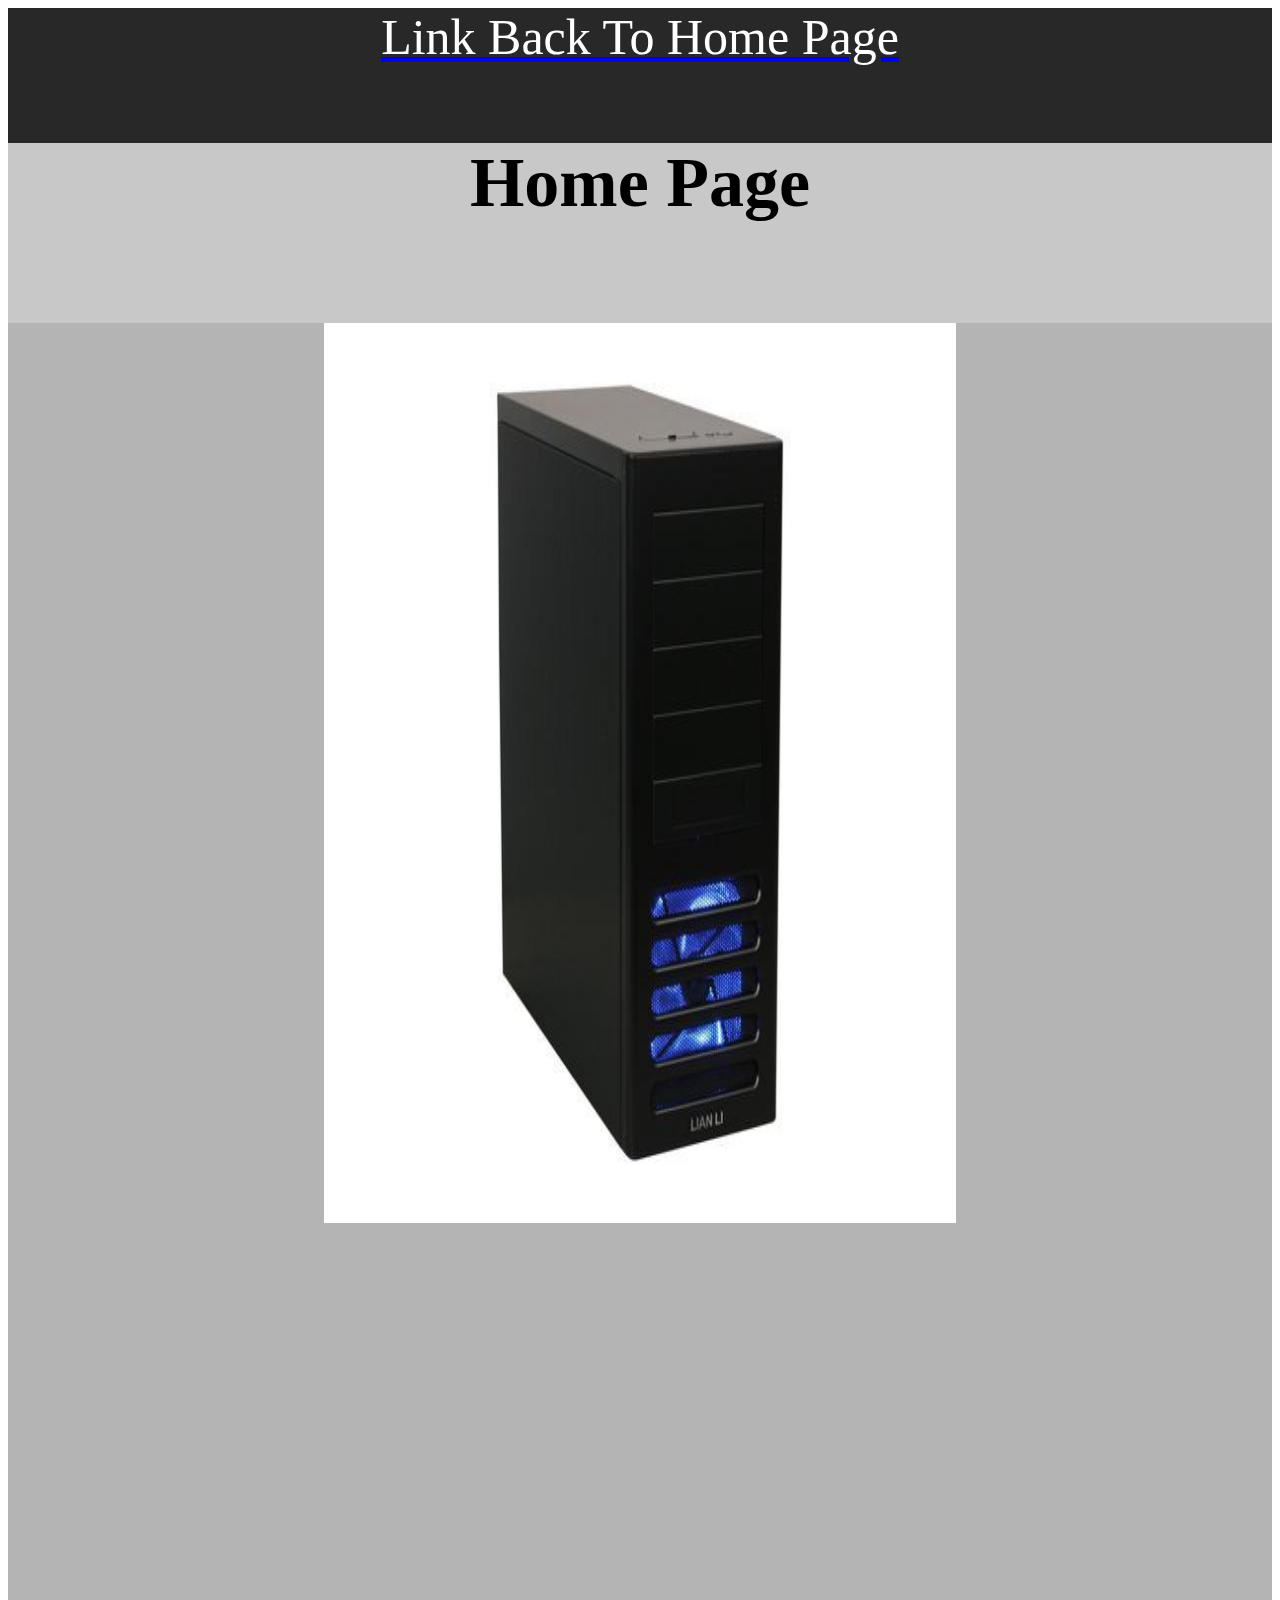
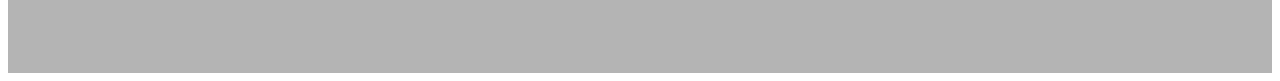
<file: index.html>
<!DOCTYPE html>
	<html>
		<head>
			<meta charset="utf-8">
			<meta name="viewport" content="width=device-width, initial-scale=1">
			
			<title>
			</title>
			
			<link rel="stylesheet" type="text/css" href="Style.css">
			<script src="https://ajax.googleapis.com/ajax/libs/jquery/3.3.1/jquery.min.js"></script>
			<script src="jquery.js"></script>
			<script src="https://maxcdn.bootstrapcdn.com/bootstrap/3.3.7/js/bootstrap.min.js"></script>
		</head>
		<body>
			
			

			<div class="col-sm-12" id="row1" ><a href="index.html"><p class= "center"> Link Back To Home Page</p></a></div>
			<div class="col-sm-12" id="row2" ><h1>Home Page</h1></div>

			<div class="col-sm-4" id="row3">
			<img id="img1" src="Liancase.jpg" alt="Computer" class="center">
			<img id="img2" src="Lianopen.gif" alt="Computer" class="center" usemap="#planetmap"></div>
			
<map name="planetmap">
  <area shape="rect" coords="300,20,540,135" alt="floppy" href="Floppy.html">
  <area shape="rect" coords="600,20,850,200" alt="floppy" href="Heatsink.html">
  <area shape="rect" coords="720,220,920,420" alt="floppy" href="Harddrive.html">
  <area shape="rect" coords="700,450,920,610" alt="floppy" href="Opticaldrive.html">
  <area shape="rect" coords="675,630,910,810" alt="floppy" href="Ram.html">
  <area shape="rect" coords="362,670,645,830" alt="floppy" href="cpu.html">
  <area shape="rect" coords="20,605,330,870" alt="floppy" href="Motherboard.html">
  <area shape="rect" coords="20,280,245,490" alt="floppy" href="Powersupply.html">
  <area shape="rect" coords="50,10,330,270" alt="floppy" href="Systemfan.html">
</map>
			

		</body>
	</html>
</file>
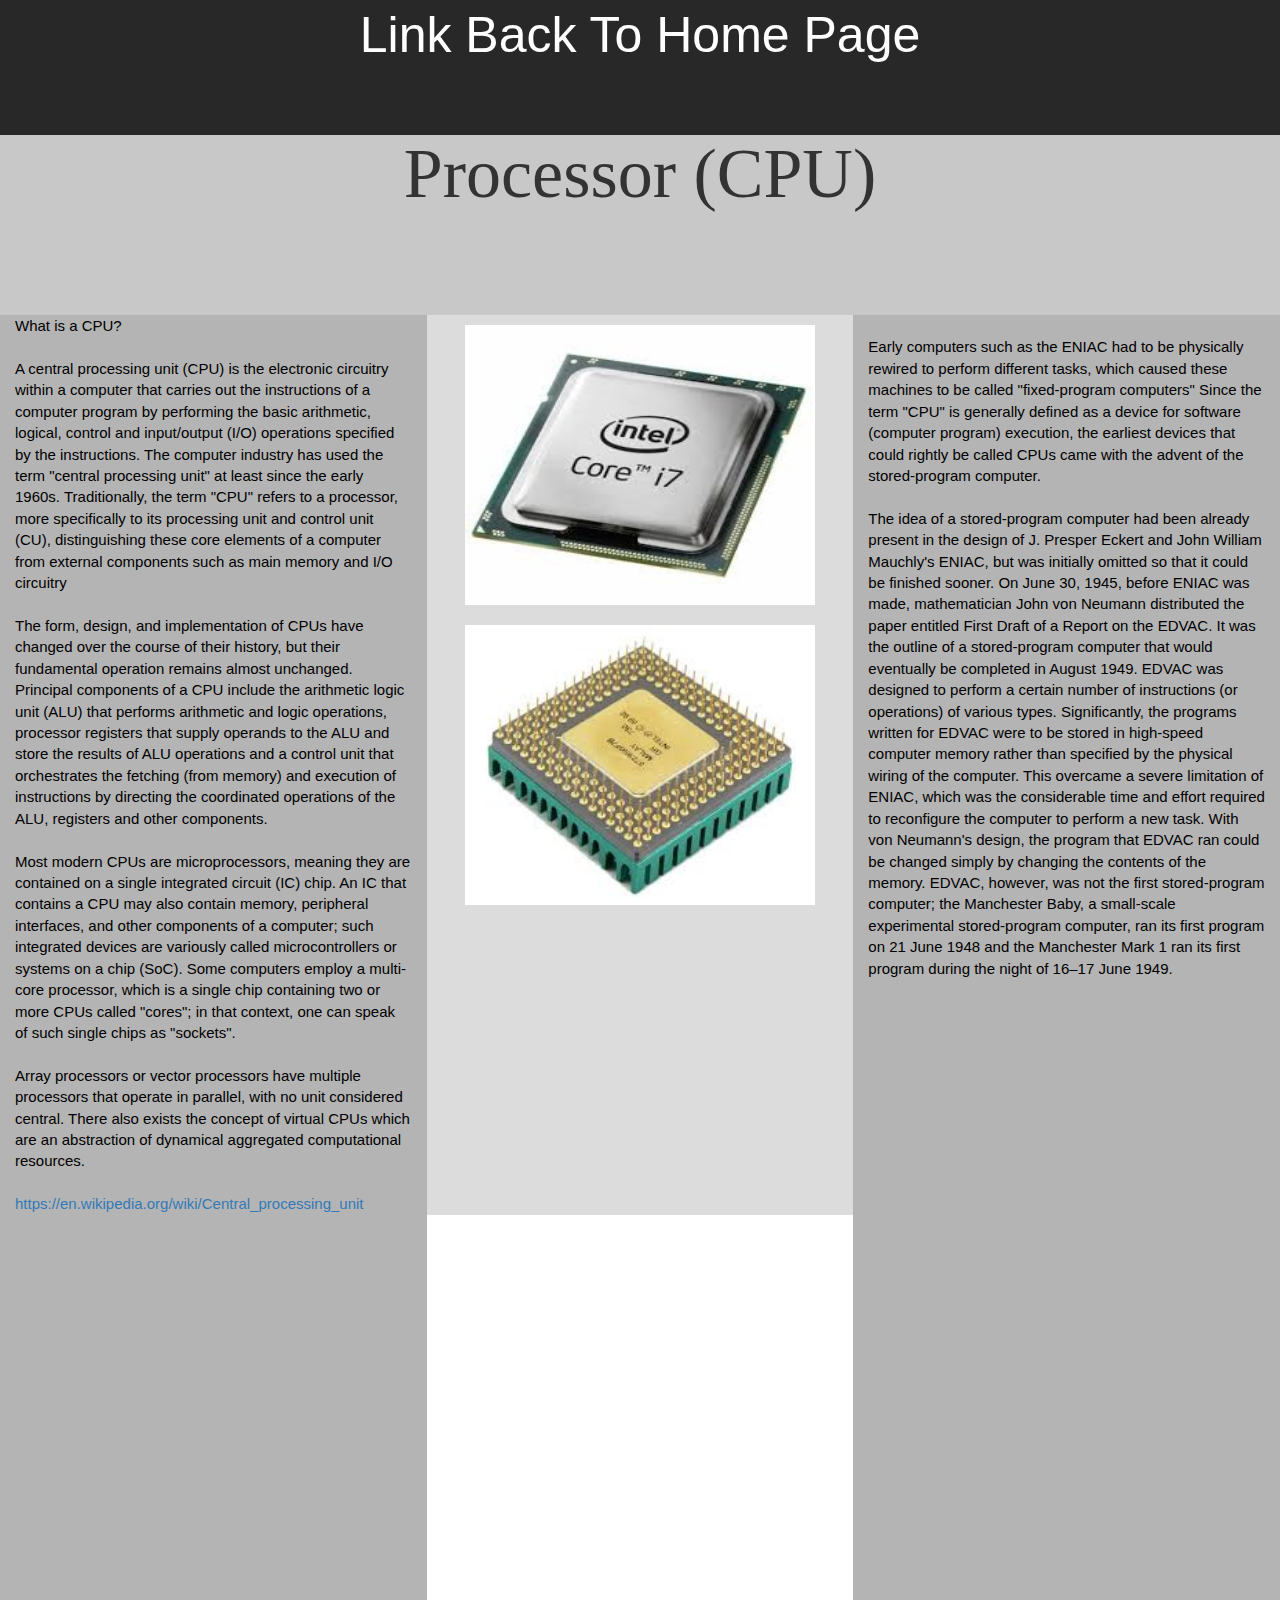
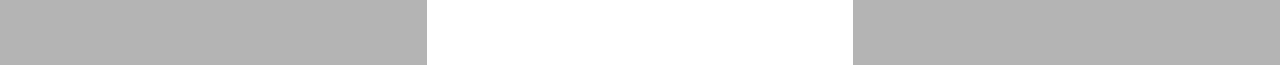
<file: cpu.html>
<!DOCTYPE html>
	<html>
		<head>
			<meta charset="utf-8">
			<meta name="viewport" content="width=device-width, initial-scale=1">
			<title>
				Hardware
			</title>
			</title>
			<script src="https://ajax.googleapis.com/ajax/libs/jquery/3.3.1/jquery.min.js"></script>
			<script src="jquery.js"></script>
			<script src="https://maxcdn.bootstrapcdn.com/bootstrap/3.3.7/js/bootstrap.min.js"></script>
			<link rel="stylesheet" href="https://maxcdn.bootstrapcdn.com/bootstrap/3.3.7/css/bootstrap.min.css">
			<link rel="stylesheet" href="Style.css">
		</head>
		<body>
			<div class="col-sm-12" id="row1"><a href="index.html"><p class= "center"> Link Back To Home Page</p></a></div>
			<div class="col-sm-12" id="row2"><h1>Processor (CPU)</h1></div>
			<div class="col-sm-4" id="row3"><p class="text">What is a CPU?<br> <br> A central processing unit (CPU) is the electronic circuitry within a computer that carries out the instructions of a computer program by performing the basic arithmetic, logical, control and input/output (I/O) operations specified by the instructions. The computer industry has used the term "central processing unit" at least since the early 1960s. Traditionally, the term "CPU" refers to a processor, more specifically to its processing unit and control unit (CU), distinguishing these core elements of a computer from external components such as main memory and I/O circuitry <br> <br> The form, design, and implementation of CPUs have changed over the course of their history, but their fundamental operation remains almost unchanged. Principal components of a CPU include the arithmetic logic unit (ALU) that performs arithmetic and logic operations, processor registers that supply operands to the ALU and store the results of ALU operations and a control unit that orchestrates the fetching (from memory) and execution of instructions by directing the coordinated operations of the ALU, registers and other components. <br> <br> Most modern CPUs are microprocessors, meaning they are contained on a single integrated circuit (IC) chip. An IC that contains a CPU may also contain memory, peripheral interfaces, and other components of a computer; such integrated devices are variously called microcontrollers or systems on a chip (SoC). Some computers employ a multi-core processor, which is a single chip containing two or more CPUs called "cores"; in that context, one can speak of such single chips as "sockets". <br> <br> Array processors or vector processors have multiple processors that operate in parallel, with no unit considered central. There also exists the concept of virtual CPUs which are an abstraction of dynamical aggregated computational resources. <br> <br> <a> https://en.wikipedia.org/wiki/Central_processing_unit</a> </p></div>
			<div class="col-sm-4" id="row4"><img class="pics" src="cpupic1.jpg" alt="Computer"> <img class="pics" src="cpupic2.jfif" alt="Computer"></div>
			<div class="col-sm-4" id="row5"><p class="text"History of the Cpu <br> <br> Early computers such as the ENIAC had to be physically rewired to perform different tasks, which caused these machines to be called "fixed-program computers" Since the term "CPU" is generally defined as a device for software (computer program) execution, the earliest devices that could rightly be called CPUs came with the advent of the stored-program computer. <br> <br> The idea of a stored-program computer had been already present in the design of J. Presper Eckert and John William Mauchly's ENIAC, but was initially omitted so that it could be finished sooner. On June 30, 1945, before ENIAC was made, mathematician John von Neumann distributed the paper entitled First Draft of a Report on the EDVAC. It was the outline of a stored-program computer that would eventually be completed in August 1949. EDVAC was designed to perform a certain number of instructions (or operations) of various types. Significantly, the programs written for EDVAC were to be stored in high-speed computer memory rather than specified by the physical wiring of the computer. This overcame a severe limitation of ENIAC, which was the considerable time and effort required to reconfigure the computer to perform a new task. With von Neumann's design, the program that EDVAC ran could be changed simply by changing the contents of the memory. EDVAC, however, was not the first stored-program computer; the Manchester Baby, a small-scale experimental stored-program computer, ran its first program on 21 June 1948 and the Manchester Mark 1 ran its first program during the night of 16–17 June 1949. </p></div>

		</body>
	</html>
</file>
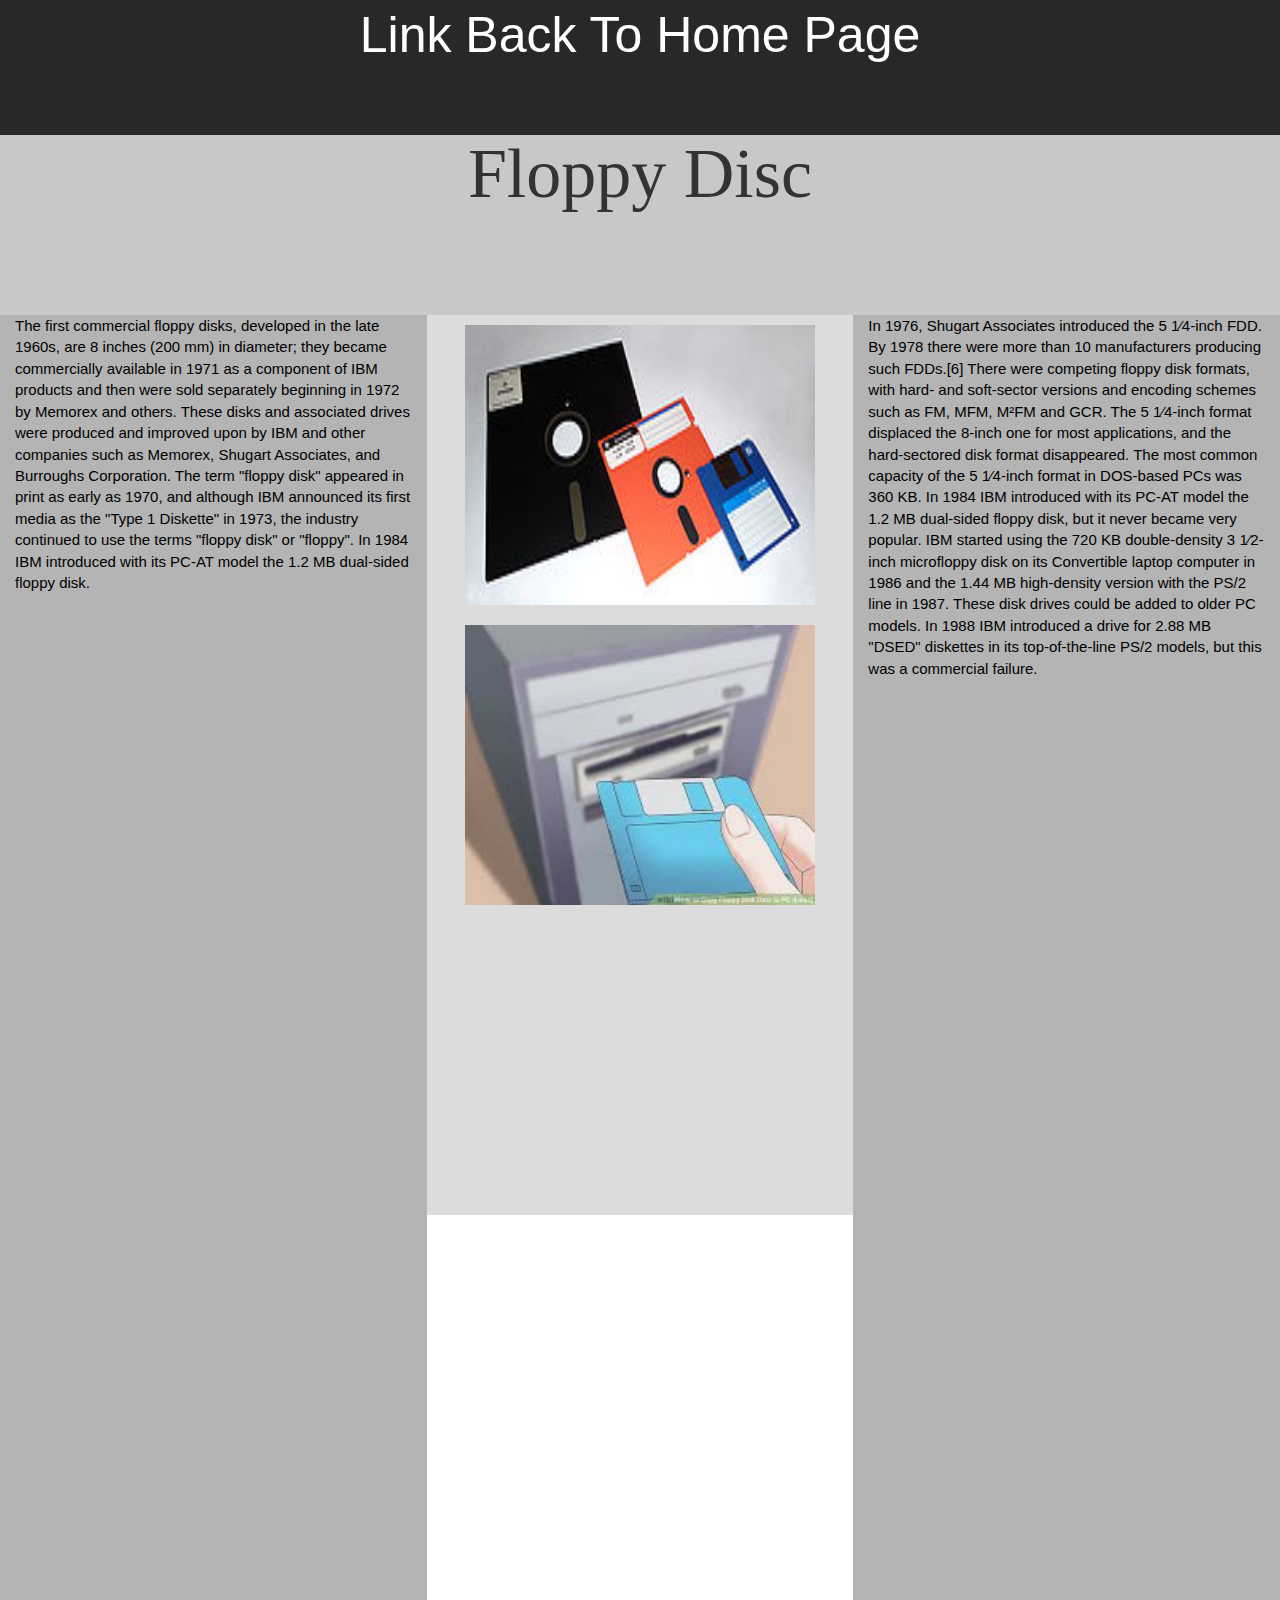
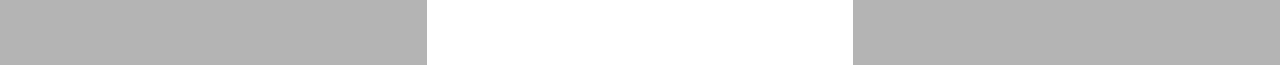
<file: Floppy.html>
<!DOCTYPE html>
	<html>
		<head>
			<meta charset="utf-8">
			<meta name="viewport" content="width=device-width, initial-scale=1">
			<title>
				Hardware
			</title>

			</title>
			<script src="https://ajax.googleapis.com/ajax/libs/jquery/3.3.1/jquery.min.js"></script>
			<script src="jquery.js"></script>
			<script src="https://maxcdn.bootstrapcdn.com/bootstrap/3.3.7/js/bootstrap.min.js"></script>
			<link rel="stylesheet" href="https://maxcdn.bootstrapcdn.com/bootstrap/3.3.7/css/bootstrap.min.css">
			<link rel="stylesheet"  href="Style.css">
		</head>
		<body>
		
			<div class="col-sm-12" id="row1" ><a href="index.html" ><p class= "center"> Link Back To Home Page</p></a></div>

			<div class="col-sm-12" id="row2" ><h1>Floppy Disc</h1></div>
			<div class="col-sm-4" id="row3"><p class="text"> The first commercial floppy disks, developed in the late 1960s, are 8 inches (200 mm) in diameter; they became commercially available in 1971 as a component of IBM products and then were sold separately beginning in 1972 by Memorex and others. These disks and associated drives were produced and improved upon by IBM and other companies such as Memorex, Shugart Associates, and Burroughs Corporation. The term "floppy disk" appeared in print as early as 1970, and although IBM announced its first media as the "Type 1 Diskette" in 1973, the industry continued to use the terms "floppy disk" or "floppy". In 1984 IBM introduced with its PC-AT model the 1.2 MB dual-sided floppy disk.</p></div>
			<div class="col-sm-4" id="row4"><img src="floppydisk.jfif" class="pics"><img src="Floppy.jfif" class="pics"></div>
			<div class="col-sm-4" id="row5"><p class="text"> In 1976, Shugart Associates introduced the ​5 1⁄4-inch FDD. By 1978 there were more than 10 manufacturers producing such FDDs.[6] There were competing floppy disk formats, with hard- and soft-sector versions and encoding schemes such as FM, MFM, M²FM and GCR. The ​5 1⁄4-inch format displaced the 8-inch one for most applications, and the hard-sectored disk format disappeared. The most common capacity of the ​5 1⁄4-inch format in DOS-based PCs was 360 KB. In 1984 IBM introduced with its PC-AT model the 1.2 MB dual-sided floppy disk, but it never became very popular. IBM started using the 720 KB double-density ​3 1⁄2-inch microfloppy disk on its Convertible laptop computer in 1986 and the 1.44 MB high-density version with the PS/2 line in 1987. These disk drives could be added to older PC models. In 1988 IBM introduced a drive for 2.88 MB "DSED" diskettes in its top-of-the-line PS/2 models, but this was a commercial failure.<p></div>

		</body>
	</html>
</file>
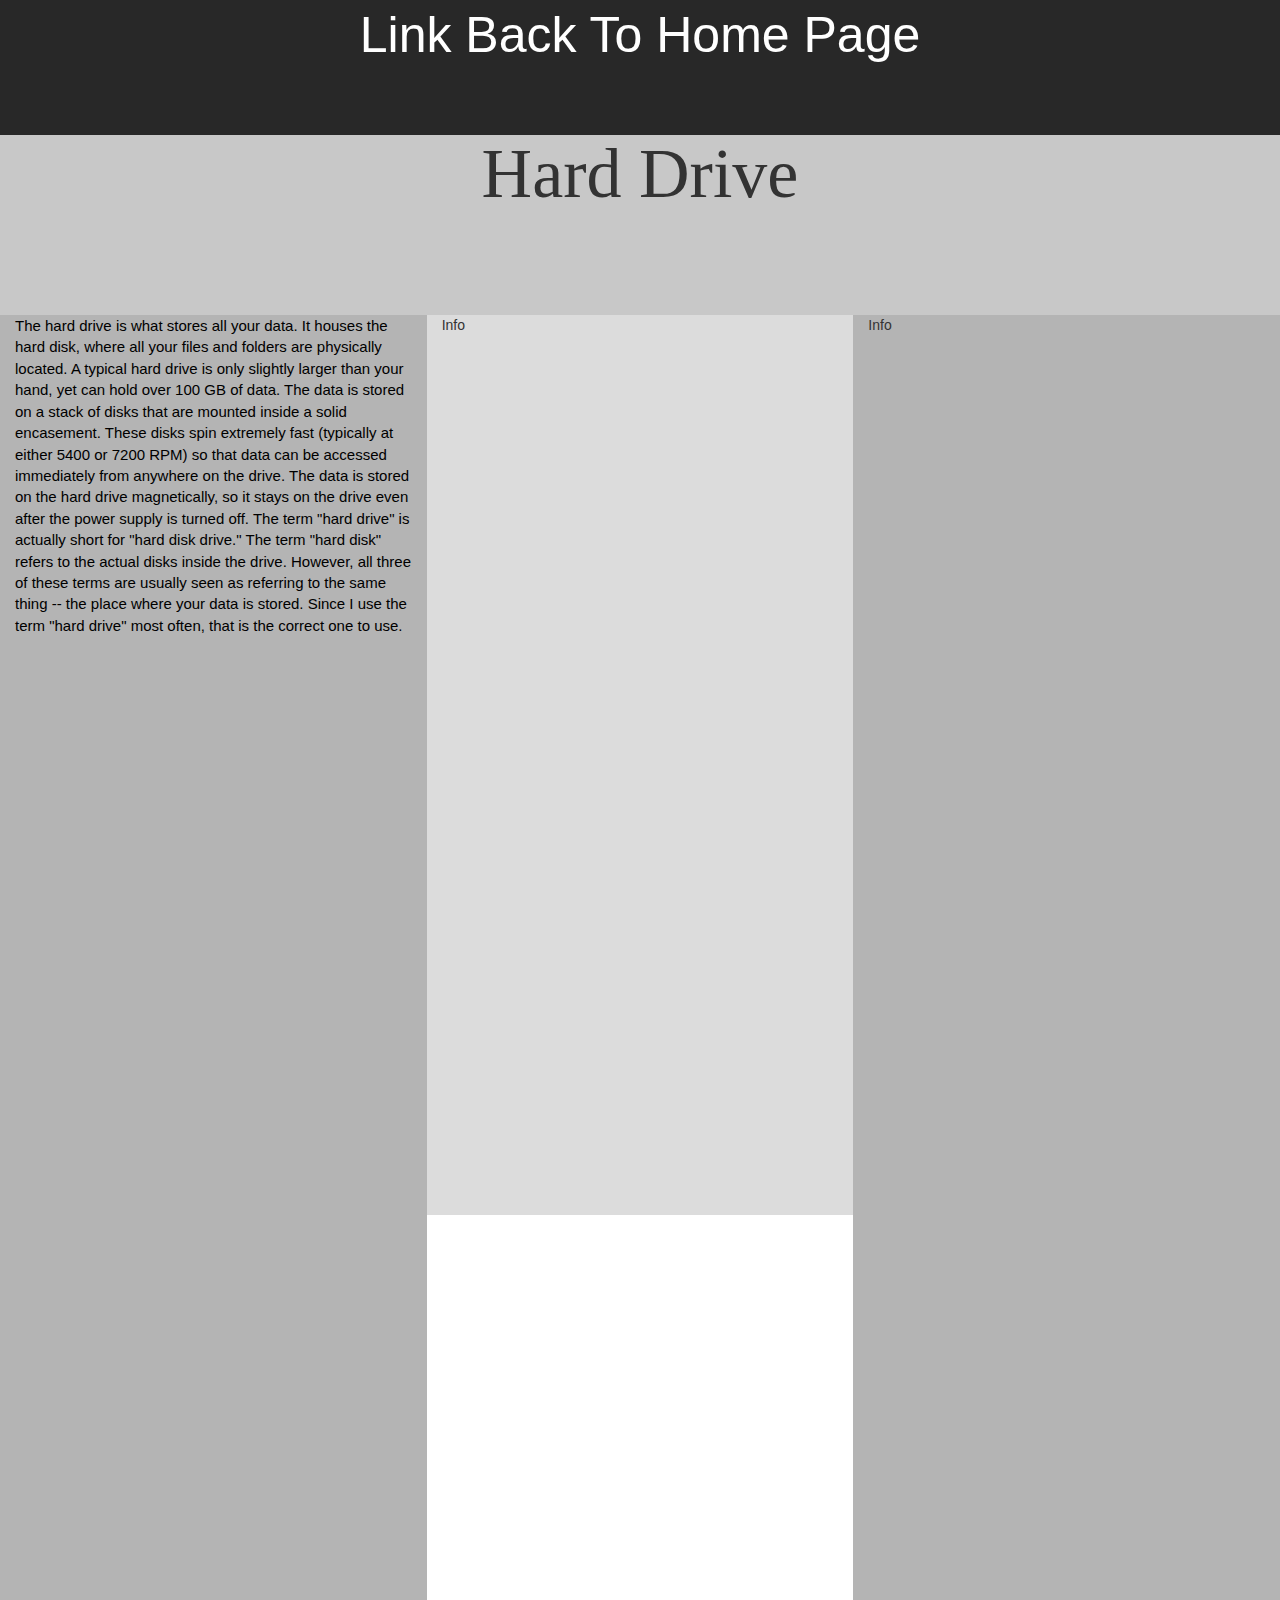
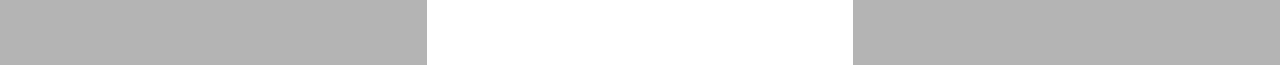
<file: Harddrive.html>
<!DOCTYPE html>
	<html>
		<head>
			<meta charset="utf-8">
			<meta name="viewport" content="width=device-width, initial-scale=1">
			<title>
				Hardware
			</title>

			</title>
			<script src="https://ajax.googleapis.com/ajax/libs/jquery/3.3.1/jquery.min.js"></script>
			<script src="jquery.js"></script>
			<script src="https://maxcdn.bootstrapcdn.com/bootstrap/3.3.7/js/bootstrap.min.js"></script>
			<link rel="stylesheet" href="https://maxcdn.bootstrapcdn.com/bootstrap/3.3.7/css/bootstrap.min.css">
			<link rel="stylesheet" href="Style.css">
		</head>
		<body>
			<div class="col-sm-12" id="row1" ><a href="index.html"><p class= "center"> Link Back To Home Page</p></a></div>
			<div class="col-sm-12" id="row2" ><h1>Hard Drive<h1></div>
			<div class="col-sm-4" id="row3"><p class="text">  
The hard drive is what stores all your data. It houses the hard disk, where all your files and folders are physically located. A typical hard drive is only slightly larger than your hand, yet can hold over 100 GB of data. The data is stored on a stack of disks that are mounted inside a solid encasement. These disks spin extremely fast (typically at either 5400 or 7200 RPM) so that data can be accessed immediately from anywhere on the drive. The data is stored on the hard drive magnetically, so it stays on the drive even after the power supply is turned off.

The term "hard drive" is actually short for "hard disk drive." The term "hard disk" refers to the actual disks inside the drive. However, all three of these terms are usually seen as referring to the same thing -- the place where your data is stored. Since I use the term "hard drive" most often, that is the correct one to use.</p></div>
			<div class="col-sm-4" id="row4">Info</div>
			<div class="col-sm-4" id="row5">Info</div>

		</body>
	</html>
</file>
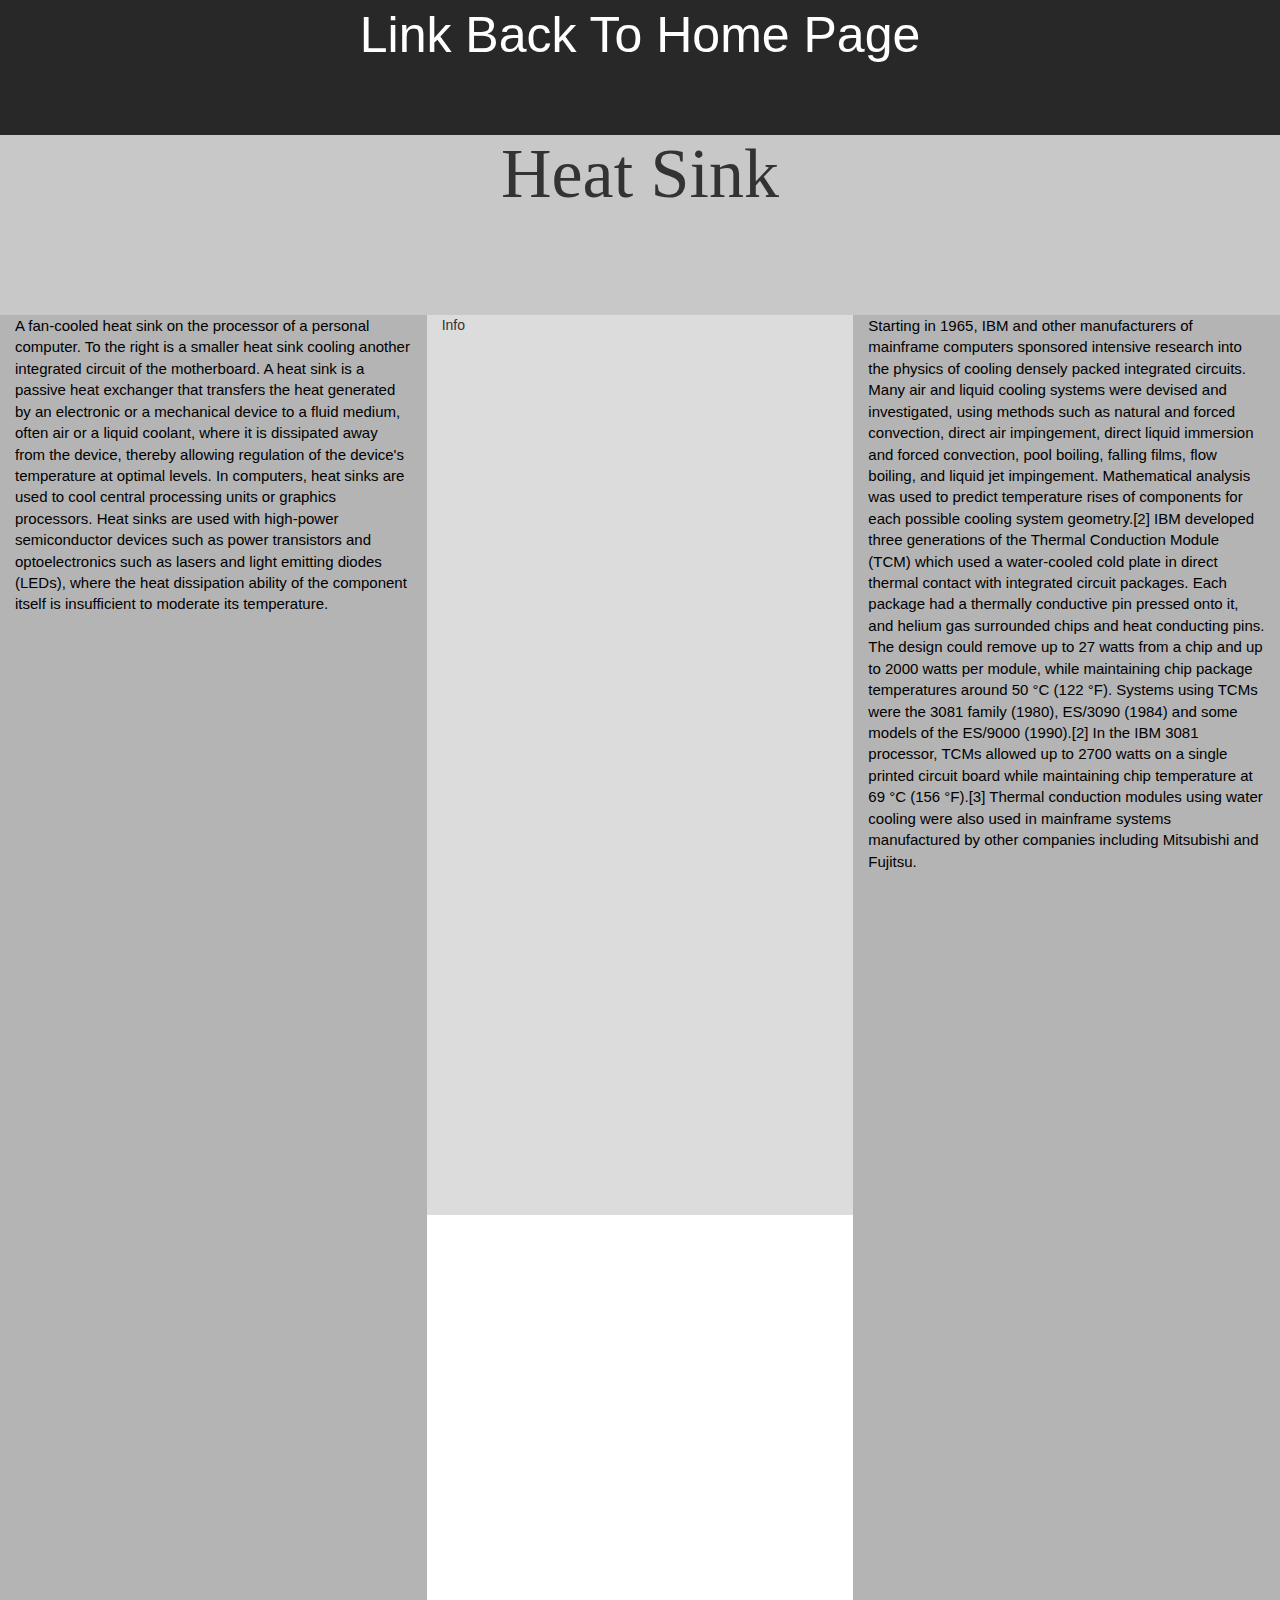
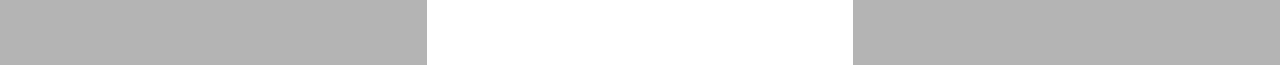
<file: Heatsink.html>
<!DOCTYPE html>
	<html>
		<head>
			<meta charset="utf-8">
			<meta name="viewport" content="width=device-width, initial-scale=1">
			<title>
				Hardware
			</title>

			</title>
			<script src="https://ajax.googleapis.com/ajax/libs/jquery/3.3.1/jquery.min.js"></script>
			<script src="jquery.js"></script>
			<script src="https://maxcdn.bootstrapcdn.com/bootstrap/3.3.7/js/bootstrap.min.js"></script>
			<link rel="stylesheet" href="https://maxcdn.bootstrapcdn.com/bootstrap/3.3.7/css/bootstrap.min.css">
			<link rel="stylesheet" href="Style.css">
		</head>
		<body>
			<div class="col-sm-12" id="row1" ><a href="index.html"><p class= "center"> Link Back To Home Page</p></a></div>
			<div class="col-sm-12" id="row2" ><h1>Heat Sink</h1></div>
			<div class="col-sm-4" id="row3"><p class="text">
A fan-cooled heat sink on the processor of a personal computer. To the right is a smaller heat sink cooling another integrated circuit of the motherboard.
A heat sink  is a passive heat exchanger that transfers the heat generated by an electronic or a mechanical device to a fluid medium, often air or a liquid coolant, where it is dissipated away from the device, thereby allowing regulation of the device's temperature at optimal levels. In computers, heat sinks are used to cool central processing units or graphics processors. Heat sinks are used with high-power semiconductor devices such as power transistors and optoelectronics such as lasers and light emitting diodes (LEDs), where the heat dissipation ability of the component itself is insufficient to moderate its temperature.</p></div>
			<div class="col-sm-4" id="row4">Info</div>
			<div class="col-sm-4" id="row5"><p class="text">Starting in 1965, IBM and other manufacturers of mainframe computers sponsored intensive research into the physics of cooling densely packed integrated circuits. Many air and liquid cooling systems were devised and investigated, using methods such as natural and forced convection, direct air impingement, direct liquid immersion and forced convection, pool boiling, falling films, flow boiling, and liquid jet impingement. Mathematical analysis was used to predict temperature rises of components for each possible cooling system geometry.[2]

IBM developed three generations of the Thermal Conduction Module (TCM) which used a water-cooled cold plate in direct thermal contact with integrated circuit packages. Each package had a thermally conductive pin pressed onto it, and helium gas surrounded chips and heat conducting pins. The design could remove up to 27 watts from a chip and up to 2000 watts per module, while maintaining chip package temperatures around 50 °C (122 °F). Systems using TCMs were the 3081 family (1980), ES/3090 (1984) and some models of the ES/9000 (1990).[2] In the IBM 3081 processor, TCMs allowed up to 2700 watts on a single printed circuit board while maintaining chip temperature at 69 °C (156 °F).[3] Thermal conduction modules using water cooling were also used in mainframe systems manufactured by other companies including Mitsubishi and Fujitsu.<p></div>

		</body>
	</html>
</file>
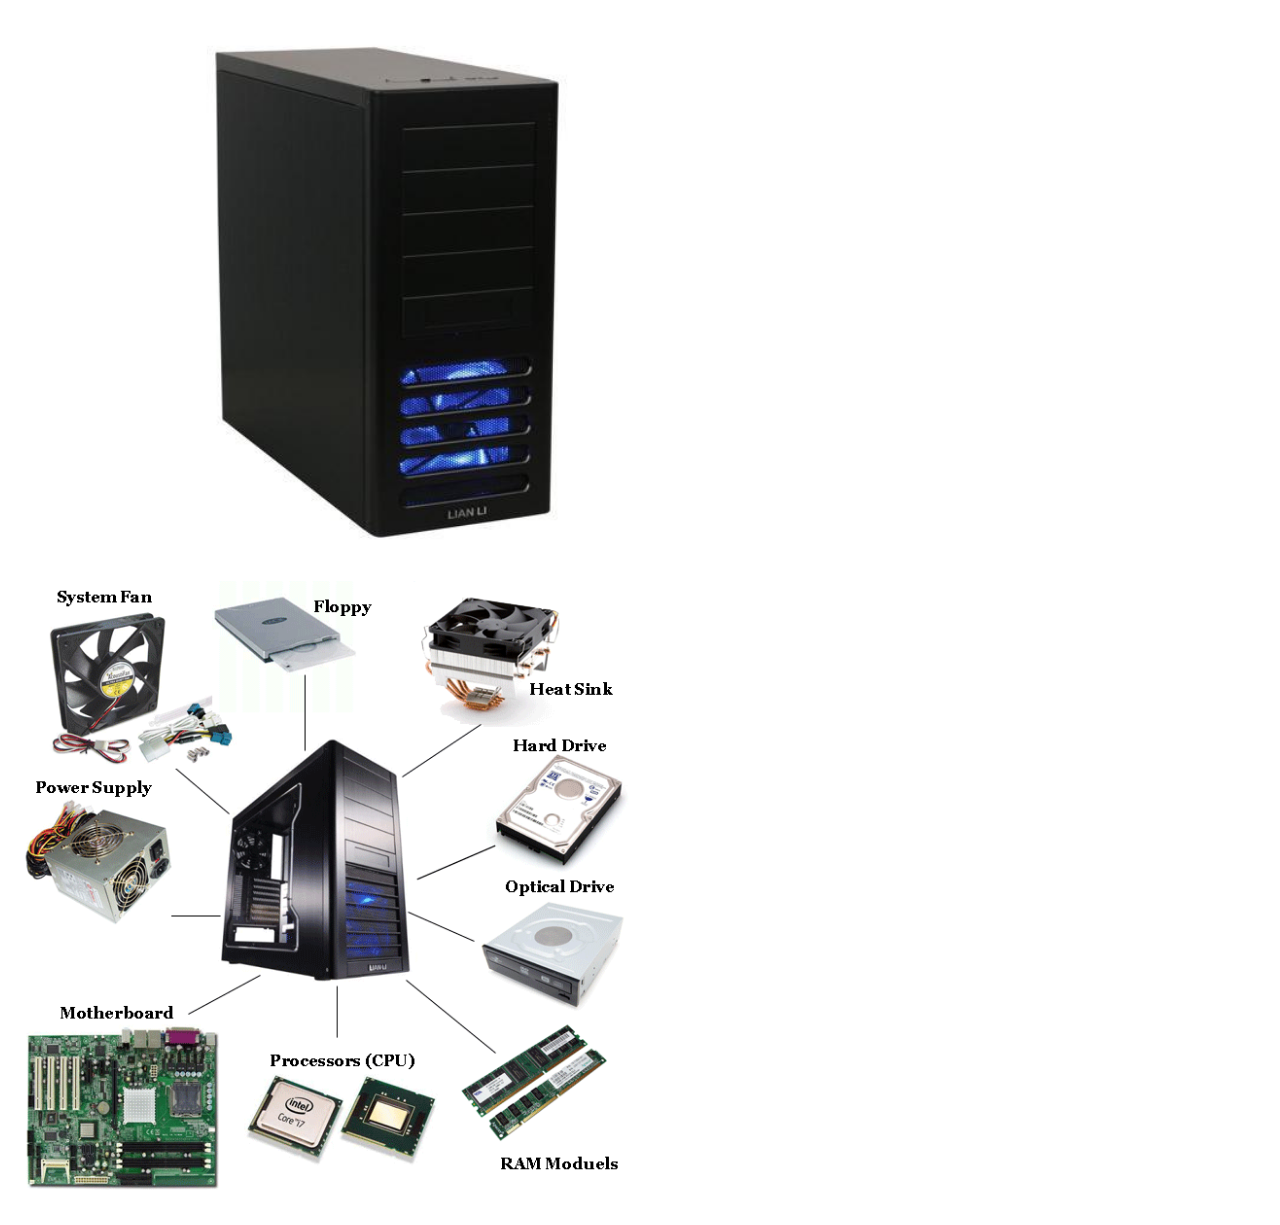
<file: inde.html>
<!DOCTYPE html>
	<html>
		<head>
			<meta charset="utf-8">
			<meta name="viewport" content="width=device-width, initial-scale=1">
			
			<title>
			</title>
			
			<link rel="stylesheet" type="text/css" href="h.css">
			<script src="https://ajax.googleapis.com/ajax/libs/jquery/3.3.1/jquery.min.js"></script>
			<script src="jquery.js"></script>
			<script src="https://maxcdn.bootstrapcdn.com/bootstrap/3.3.7/js/bootstrap.min.js"></script>
		</head>
		<body>
			<img id="one" src="Liancase.jpg" alt="Computer" height="60%" width="60%" class="center">
			<img id="two" src="Lianopen.gif" alt="Computer" height="50%" width="50%" class="center">

		</body>
	</html>
</file>
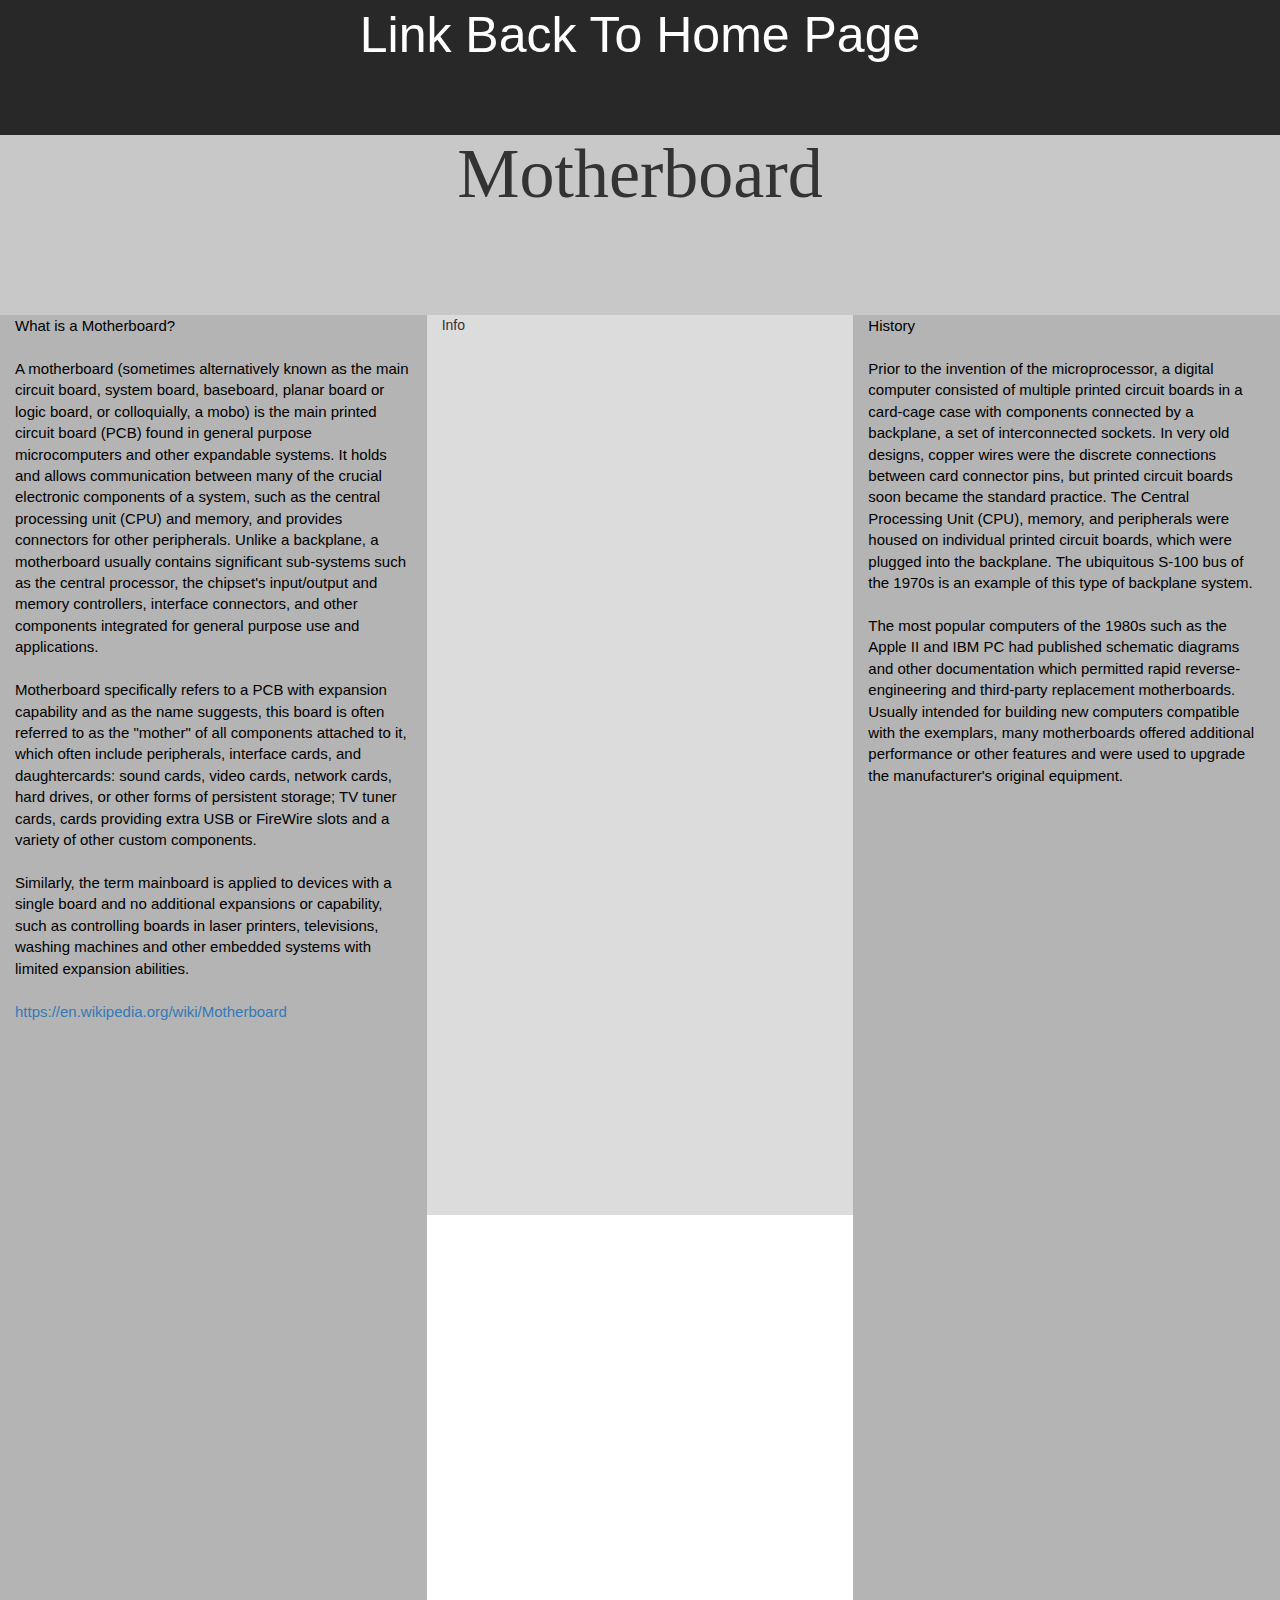
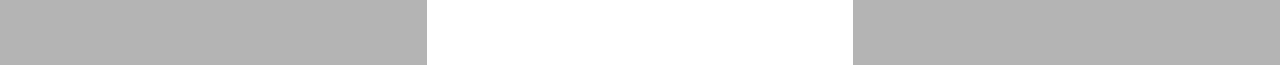
<file: Motherboard.html>
<!DOCTYPE html>
	<html>
		<head>
			<meta charset="utf-8">
			<meta name="viewport" content="width=device-width, initial-scale=1">
			<title>
				Hardware
			</title>

			</title>
			<script src="https://ajax.googleapis.com/ajax/libs/jquery/3.3.1/jquery.min.js"></script>
			<script src="jquery.js"></script>
			<script src="https://maxcdn.bootstrapcdn.com/bootstrap/3.3.7/js/bootstrap.min.js"></script>
			<link rel="stylesheet" href="https://maxcdn.bootstrapcdn.com/bootstrap/3.3.7/css/bootstrap.min.css">
			<link rel="stylesheet" href="Style.css">
		</head>
		<body>
			<div class="col-sm-12" id="row1" ><a href="index.html"><p class= "center"> Link Back To Home Page</p></a></div>
			<div class="col-sm-12" id="row2" ><h1>Motherboard</h1></div>
			<div class="col-sm-4" id="row3"> <p class="text">What is a Motherboard? <br> <br> A motherboard (sometimes alternatively known as the main circuit board, system board, baseboard, planar board or logic board, or colloquially, a mobo) is the main printed circuit board (PCB) found in general purpose microcomputers and other expandable systems. It holds and allows communication between many of the crucial electronic components of a system, such as the central processing unit (CPU) and memory, and provides connectors for other peripherals. Unlike a backplane, a motherboard usually contains significant sub-systems such as the central processor, the chipset's input/output and memory controllers, interface connectors, and other components integrated for general purpose use and applications. <br> <br> Motherboard specifically refers to a PCB with expansion capability and as the name suggests, this board is often referred to as the "mother" of all components attached to it, which often include peripherals, interface cards, and daughtercards: sound cards, video cards, network cards, hard drives, or other forms of persistent storage; TV tuner cards, cards providing extra USB or FireWire slots and a variety of other custom components. <br> <br> Similarly, the term mainboard is applied to devices with a single board and no additional expansions or capability, such as controlling boards in laser printers, televisions, washing machines and other embedded systems with limited expansion abilities. <br> <br> <a> https://en.wikipedia.org/wiki/Motherboard</a> </p> </div>
			<div class="col-sm-4" id="row4">Info</div>
			<div class="col-sm-4" id="row5"><p class="text"> History<br> <br> Prior to the invention of the microprocessor, a digital computer consisted of multiple printed circuit boards in a card-cage case with components connected by a backplane, a set of interconnected sockets. In very old designs, copper wires were the discrete connections between card connector pins, but printed circuit boards soon became the standard practice. The Central Processing Unit (CPU), memory, and peripherals were housed on individual printed circuit boards, which were plugged into the backplane. The ubiquitous S-100 bus of the 1970s is an example of this type of backplane system. <br> <br> The most popular computers of the 1980s such as the Apple II and IBM PC had published schematic diagrams and other documentation which permitted rapid reverse-engineering and third-party replacement motherboards. Usually intended for building new computers compatible with the exemplars, many motherboards offered additional performance or other features and were used to upgrade the manufacturer's original equipment.</p></div>

		</body>
	</html>
</file>
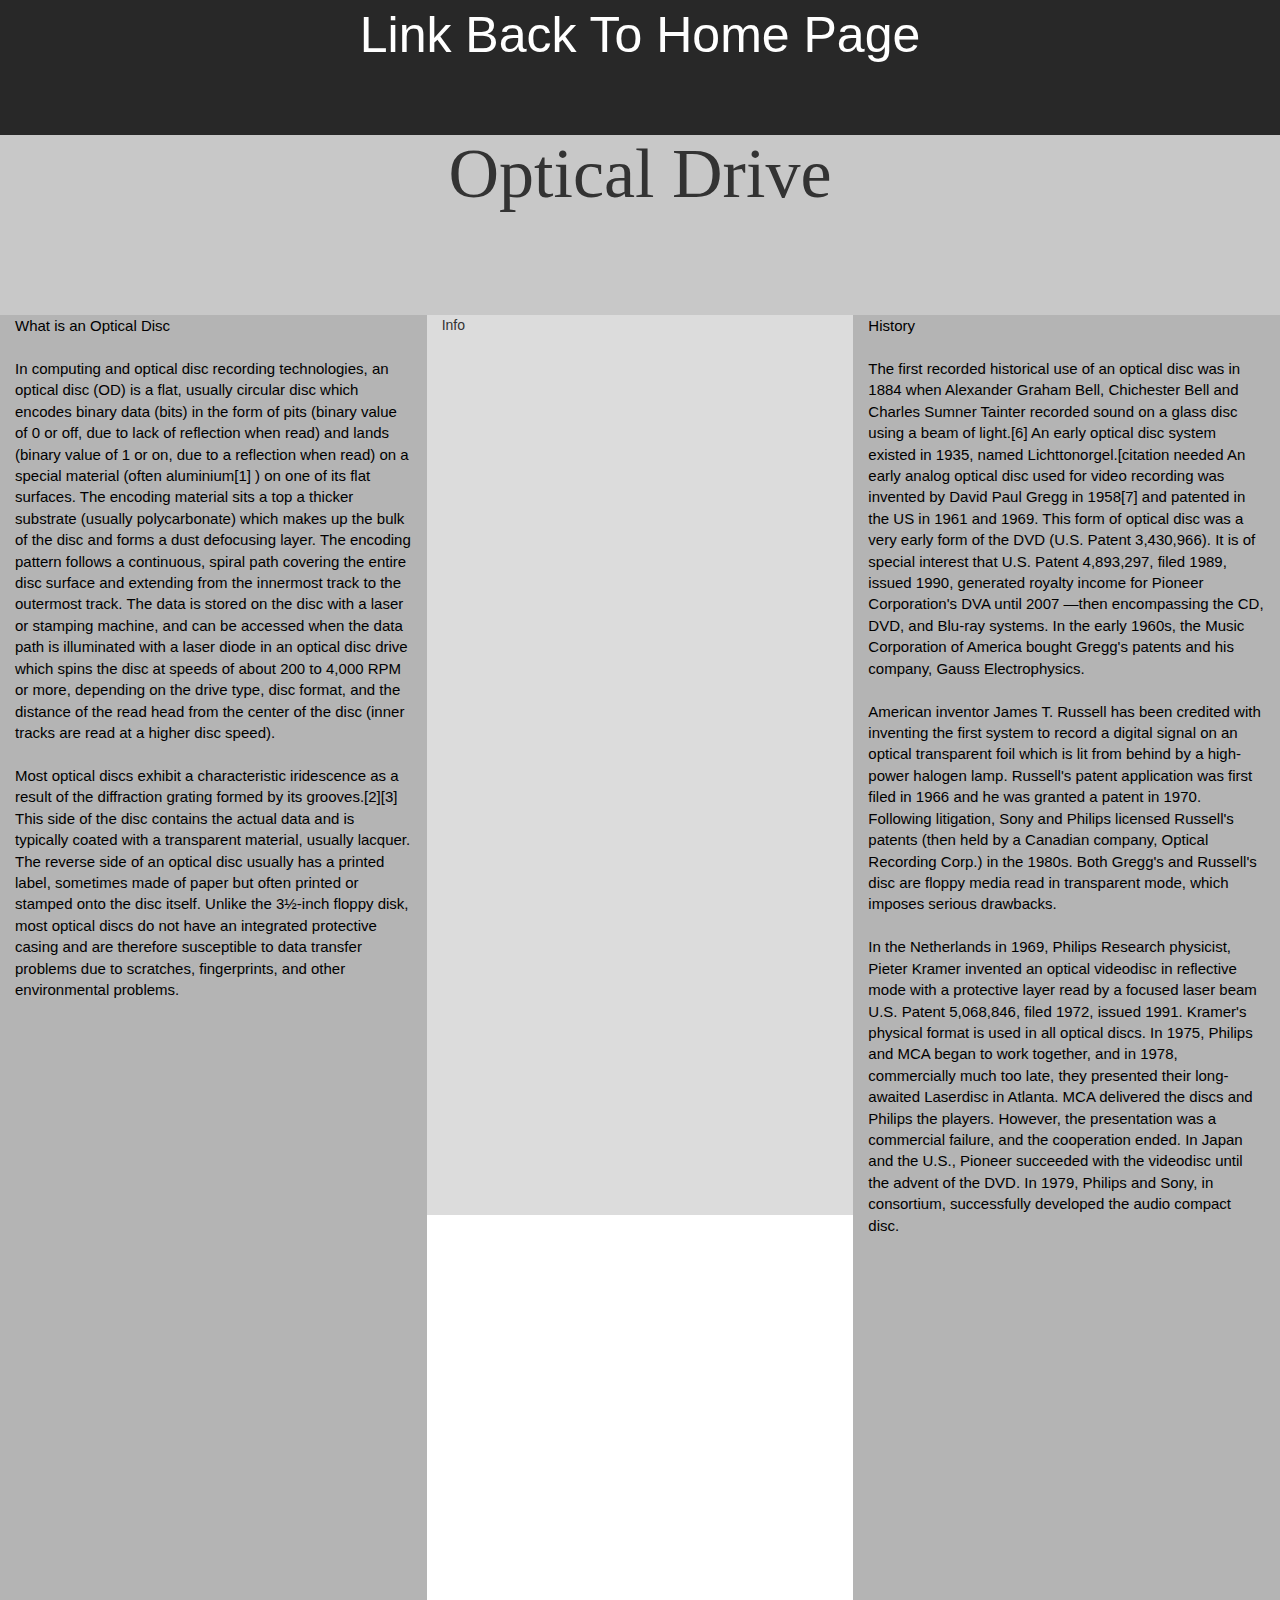
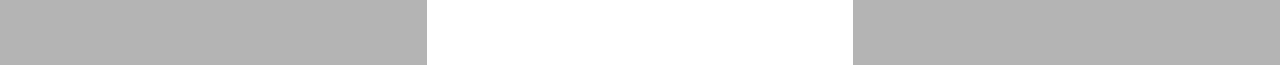
<file: Opticaldrive.html>
<!DOCTYPE html>
	<html>
		<head>
			<meta charset="utf-8">
			<meta name="viewport" content="width=device-width, initial-scale=1">
			<title>
				Hardware
			</title>

			</title>
			<script src="https://ajax.googleapis.com/ajax/libs/jquery/3.3.1/jquery.min.js"></script>
			<script src="jquery.js"></script>
			<script src="https://maxcdn.bootstrapcdn.com/bootstrap/3.3.7/js/bootstrap.min.js"></script>
			<link rel="stylesheet" href="https://maxcdn.bootstrapcdn.com/bootstrap/3.3.7/css/bootstrap.min.css">
			<link rel="stylesheet" href="Style.css">
		</head>
		<body>
			<div class="col-sm-12" id="row1" ><a href="index.html"><p class= "center"> Link Back To Home Page</p></a></div>
			<div class="col-sm-12" id="row2" ><h1>Optical Drive</h1></div>
			<div class="col-sm-4" id="row3"><p class="text">What is an Optical Disc <br> <br> In computing and optical disc recording technologies, an optical disc (OD) is a flat, usually circular disc which encodes binary data (bits) in the form of pits (binary value of 0 or off, due to lack of reflection when read) and lands (binary value of 1 or on, due to a reflection when read) on a special material (often aluminium[1] ) on one of its flat surfaces. The encoding material sits a top a thicker substrate (usually polycarbonate) which makes up the bulk of the disc and forms a dust defocusing layer. The encoding pattern follows a continuous, spiral path covering the entire disc surface and extending from the innermost track to the outermost track. The data is stored on the disc with a laser or stamping machine, and can be accessed when the data path is illuminated with a laser diode in an optical disc drive which spins the disc at speeds of about 200 to 4,000 RPM or more, depending on the drive type, disc format, and the distance of the read head from the center of the disc (inner tracks are read at a higher disc speed). <br> <br> Most optical discs exhibit a characteristic iridescence as a result of the diffraction grating formed by its grooves.[2][3] This side of the disc contains the actual data and is typically coated with a transparent material, usually lacquer. The reverse side of an optical disc usually has a printed label, sometimes made of paper but often printed or stamped onto the disc itself. Unlike the 3½-inch floppy disk, most optical discs do not have an integrated protective casing and are therefore susceptible to data transfer problems due to scratches, fingerprints, and other environmental problems. </p></div>
			<div class="col-sm-4" id="row4">Info</div>
			<div class="col-sm-4" id="row5"><p class="text">History <br> <br> The first recorded historical use of an optical disc was in 1884 when Alexander Graham Bell, Chichester Bell and Charles Sumner Tainter recorded sound on a glass disc using a beam of light.[6] An early optical disc system existed in 1935, named Lichttonorgel.[citation needed An early analog optical disc used for video recording was invented by David Paul Gregg in 1958[7] and patented in the US in 1961 and 1969. This form of optical disc was a very early form of the DVD (U.S. Patent 3,430,966). It is of special interest that U.S. Patent 4,893,297, filed 1989, issued 1990, generated royalty income for Pioneer Corporation's DVA until 2007 —then encompassing the CD, DVD, and Blu-ray systems. In the early 1960s, the Music Corporation of America bought Gregg's patents and his company, Gauss Electrophysics. <br> <br>American inventor James T. Russell has been credited with inventing the first system to record a digital signal on an optical transparent foil which is lit from behind by a high-power halogen lamp. Russell's patent application was first filed in 1966 and he was granted a patent in 1970. Following litigation, Sony and Philips licensed Russell's patents (then held by a Canadian company, Optical Recording Corp.) in the 1980s. Both Gregg's and Russell's disc are floppy media read in transparent mode, which imposes serious drawbacks. <br> <br> In the Netherlands in 1969, Philips Research physicist, Pieter Kramer invented an optical videodisc in reflective mode with a protective layer read by a focused laser beam U.S. Patent 5,068,846, filed 1972, issued 1991. Kramer's physical format is used in all optical discs. In 1975, Philips and MCA began to work together, and in 1978, commercially much too late, they presented their long-awaited Laserdisc in Atlanta. MCA delivered the discs and Philips the players. However, the presentation was a commercial failure, and the cooperation ended. In Japan and the U.S., Pioneer succeeded with the videodisc until the advent of the DVD. In 1979, Philips and Sony, in consortium, successfully developed the audio compact disc.<p></div>

		</body>
	</html>
</file>
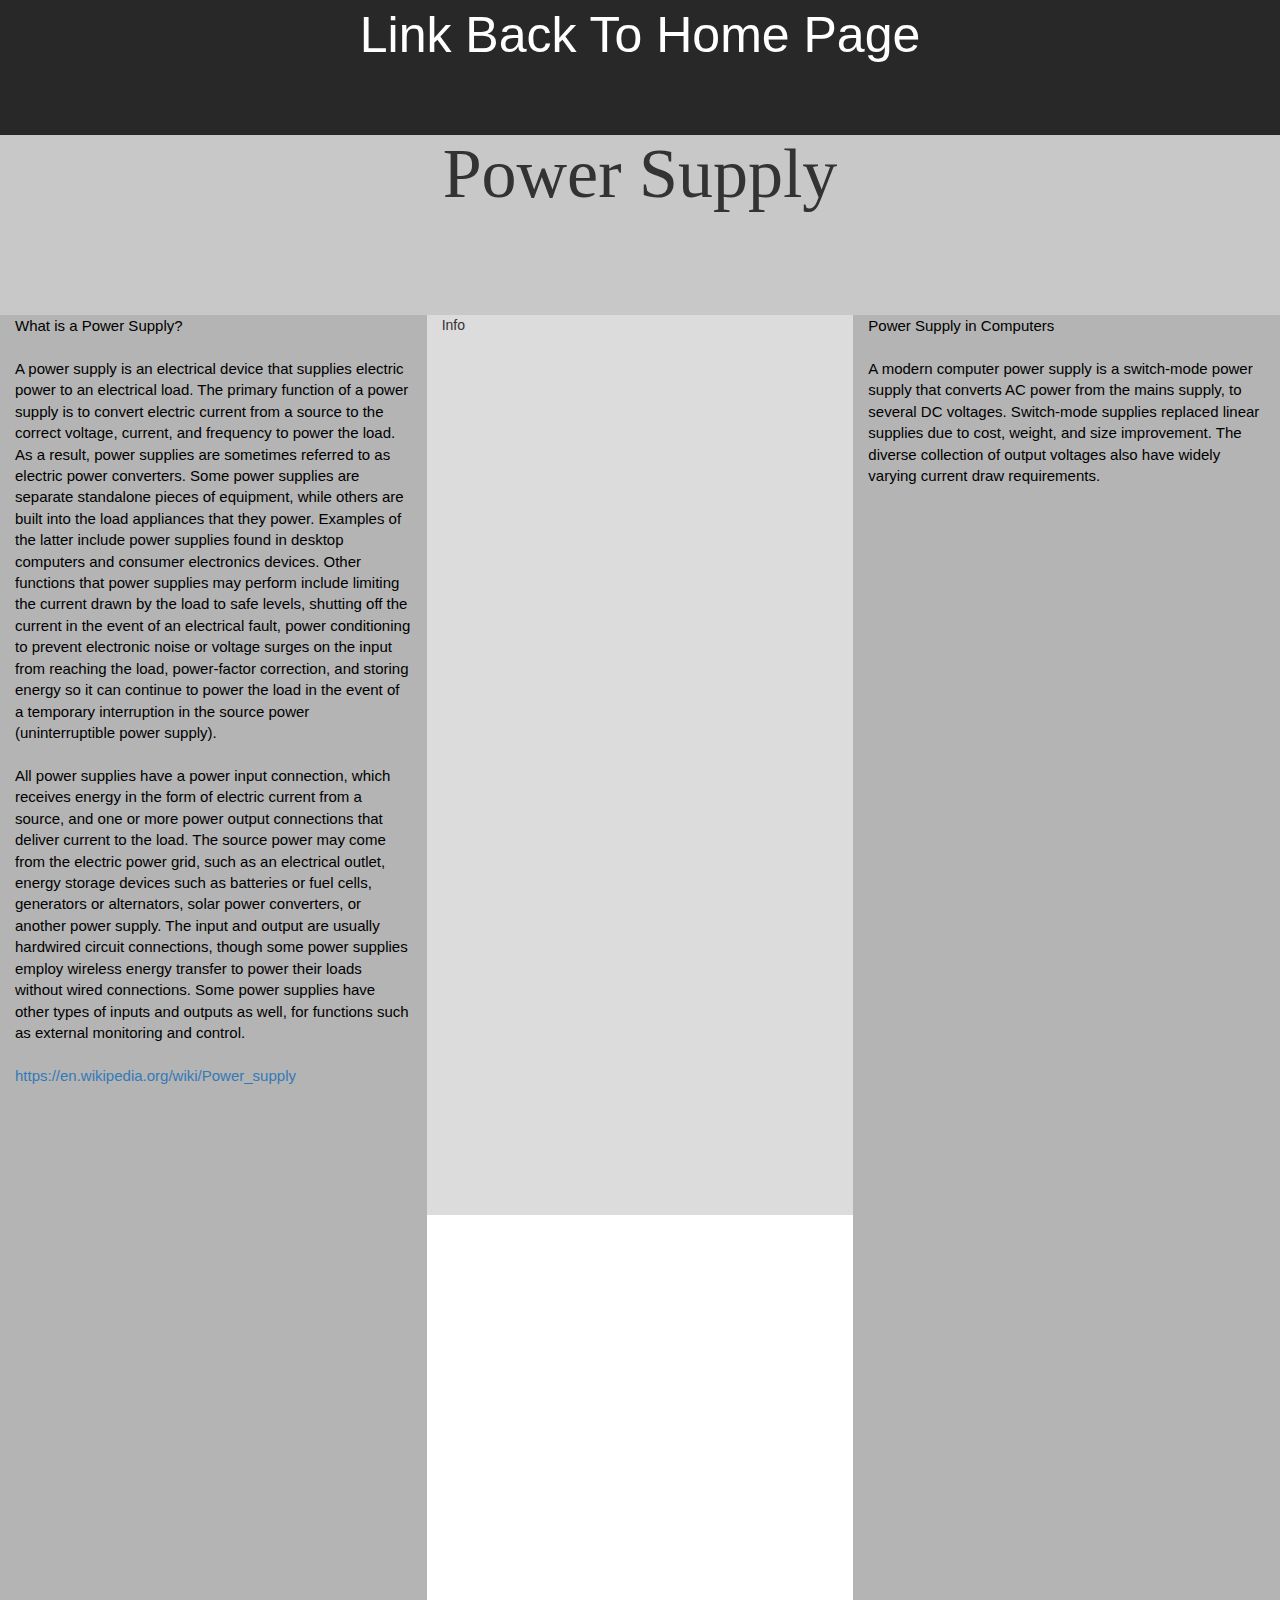
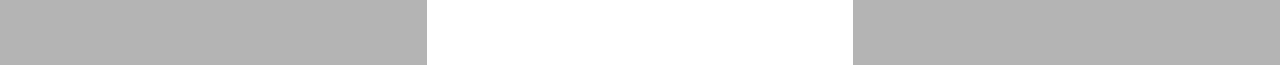
<file: Powersupply.html>
<!DOCTYPE html>
	<html>
		<head>
			<meta charset="utf-8">
			<meta name="viewport" content="width=device-width, initial-scale=1">
			<title>
				Hardware
			</title>

			</title>
			<script src="https://ajax.googleapis.com/ajax/libs/jquery/3.3.1/jquery.min.js"></script>
			<script src="jquery.js"></script>
			<script src="https://maxcdn.bootstrapcdn.com/bootstrap/3.3.7/js/bootstrap.min.js"></script>
			<link rel="stylesheet" href="https://maxcdn.bootstrapcdn.com/bootstrap/3.3.7/css/bootstrap.min.css">
			<link rel="stylesheet" href="Style.css">
		</head>
		<body>
			<div class="col-sm-12" id="row1" ><a href="index.html"><p class= "center"> Link Back To Home Page</p></a></div>
			<div class="col-sm-12" id="row2" ><h1>Power Supply</h1></div>
			<div class="col-sm-4" id="row3"><p class="text">What is a Power Supply? <br> <br> A power supply is an electrical device that supplies electric power to an electrical load. The primary function of a power supply is to convert electric current from a source to the correct voltage, current, and frequency to power the load. As a result, power supplies are sometimes referred to as electric power converters. Some power supplies are separate standalone pieces of equipment, while others are built into the load appliances that they power. Examples of the latter include power supplies found in desktop computers and consumer electronics devices. Other functions that power supplies may perform include limiting the current drawn by the load to safe levels, shutting off the current in the event of an electrical fault, power conditioning to prevent electronic noise or voltage surges on the input from reaching the load, power-factor correction, and storing energy so it can continue to power the load in the event of a temporary interruption in the source power (uninterruptible power supply). <br> <br> All power supplies have a power input connection, which receives energy in the form of electric current from a source, and one or more power output connections that deliver current to the load. The source power may come from the electric power grid, such as an electrical outlet, energy storage devices such as batteries or fuel cells, generators or alternators, solar power converters, or another power supply. The input and output are usually hardwired circuit connections, though some power supplies employ wireless energy transfer to power their loads without wired connections. Some power supplies have other types of inputs and outputs as well, for functions such as external monitoring and control. <br> <br> <a>https://en.wikipedia.org/wiki/Power_supply </a></p></div>
			<div class="col-sm-4" id="row4">Info</div>
			<div class="col-sm-4" id="row5"><p class="text">Power Supply in Computers <br> <br> A modern computer power supply is a switch-mode power supply that converts AC power from the mains supply, to several DC voltages. Switch-mode supplies replaced linear supplies due to cost, weight, and size improvement. The diverse collection of output voltages also have widely varying current draw requirements.</p></div>

		</body>
	</html>
</file>
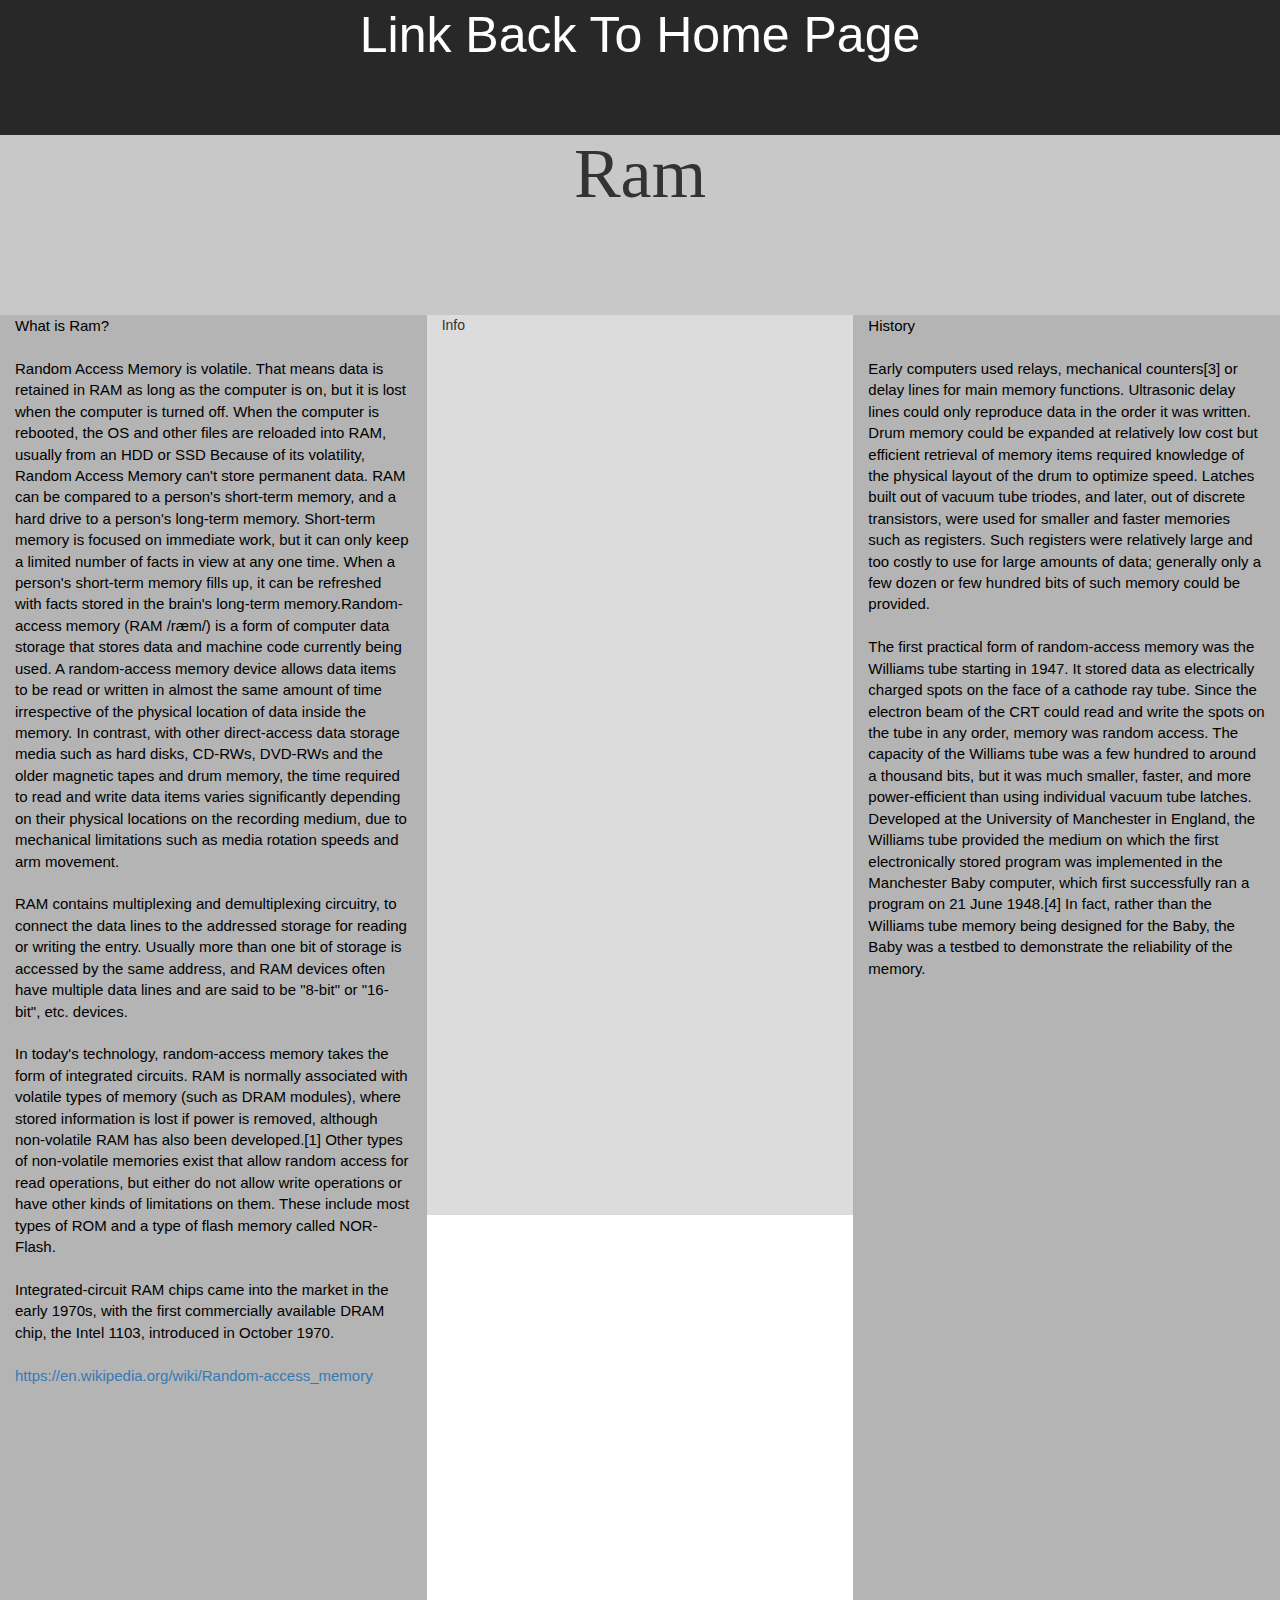
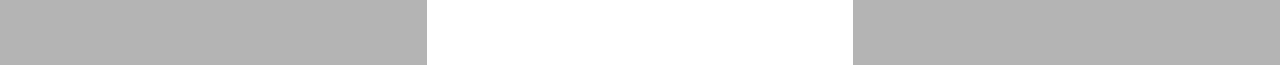
<file: Ram.html>
<!DOCTYPE html>
	<html>
		<head>
			<meta charset="utf-8">
			<meta name="viewport" content="width=device-width, initial-scale=1">
			<title>
				Hardware
			</title>

			</title>
			<script src="https://ajax.googleapis.com/ajax/libs/jquery/3.3.1/jquery.min.js"></script>
			<script src="jquery.js"></script>
			<script src="https://maxcdn.bootstrapcdn.com/bootstrap/3.3.7/js/bootstrap.min.js"></script>
			<link rel="stylesheet" href="https://maxcdn.bootstrapcdn.com/bootstrap/3.3.7/css/bootstrap.min.css">
			<link rel="stylesheet" href="Style.css">
		</head>
		<body>
			<div class="col-sm-12" id="row1" ><a href="index.html"><p class= "center"> Link Back To Home Page</p></a></div>
			<div class="col-sm-12" id="row2" ><h1>Ram<h1></div>
			<div class="col-sm-4" id="row3"><p class="text">What is Ram? <br> <br> Random Access Memory is volatile. That means data is retained in RAM as long as the computer is on, but it is lost when the computer is turned off. When the computer is rebooted, the OS and other files are reloaded into RAM, usually from an HDD or SSD Because of its volatility, Random Access Memory can't store permanent data. RAM can be compared to a person's short-term memory, and a hard drive to a person's long-term memory. Short-term memory is focused on immediate work, but it can only keep a limited number of facts in view at any one time. When a person's short-term memory fills up, it can be refreshed with facts stored in the brain's long-term memory.Random-access memory (RAM /ræm/) is a form of computer data storage that stores data and machine code currently being used. A random-access memory device allows data items to be read or written in almost the same amount of time irrespective of the physical location of data inside the memory. In contrast, with other direct-access data storage media such as hard disks, CD-RWs, DVD-RWs and the older magnetic tapes and drum memory, the time required to read and write data items varies significantly depending on their physical locations on the recording medium, due to mechanical limitations such as media rotation speeds and arm movement.<br> <br> RAM contains multiplexing and demultiplexing circuitry, to connect the data lines to the addressed storage for reading or writing the entry. Usually more than one bit of storage is accessed by the same address, and RAM devices often have multiple data lines and are said to be "8-bit" or "16-bit", etc. devices.<br> <br> In today's technology, random-access memory takes the form of integrated circuits. RAM is normally associated with volatile types of memory (such as DRAM modules), where stored information is lost if power is removed, although non-volatile RAM has also been developed.[1] Other types of non-volatile memories exist that allow random access for read operations, but either do not allow write operations or have other kinds of limitations on them. These include most types of ROM and a type of flash memory called NOR-Flash. <br> <br> Integrated-circuit RAM chips came into the market in the early 1970s, with the first commercially available DRAM chip, the Intel 1103, introduced in October 1970. <br> <br><a>https://en.wikipedia.org/wiki/Random-access_memory</a></p></div>
			<div class="col-sm-4" id="row4">Info</div>
			<div class="col-sm-4" id="row5"><p class="text">History <br> <br> Early computers used relays, mechanical counters[3] or delay lines for main memory functions. Ultrasonic delay lines could only reproduce data in the order it was written. Drum memory could be expanded at relatively low cost but efficient retrieval of memory items required knowledge of the physical layout of the drum to optimize speed. Latches built out of vacuum tube triodes, and later, out of discrete transistors, were used for smaller and faster memories such as registers. Such registers were relatively large and too costly to use for large amounts of data; generally only a few dozen or few hundred bits of such memory could be provided. <br> <br> The first practical form of random-access memory was the Williams tube starting in 1947. It stored data as electrically charged spots on the face of a cathode ray tube. Since the electron beam of the CRT could read and write the spots on the tube in any order, memory was random access. The capacity of the Williams tube was a few hundred to around a thousand bits, but it was much smaller, faster, and more power-efficient than using individual vacuum tube latches. Developed at the University of Manchester in England, the Williams tube provided the medium on which the first electronically stored program was implemented in the Manchester Baby computer, which first successfully ran a program on 21 June 1948.[4] In fact, rather than the Williams tube memory being designed for the Baby, the Baby was a testbed to demonstrate the reliability of the memory.<p></div>

		</body>
	</html>
</file>
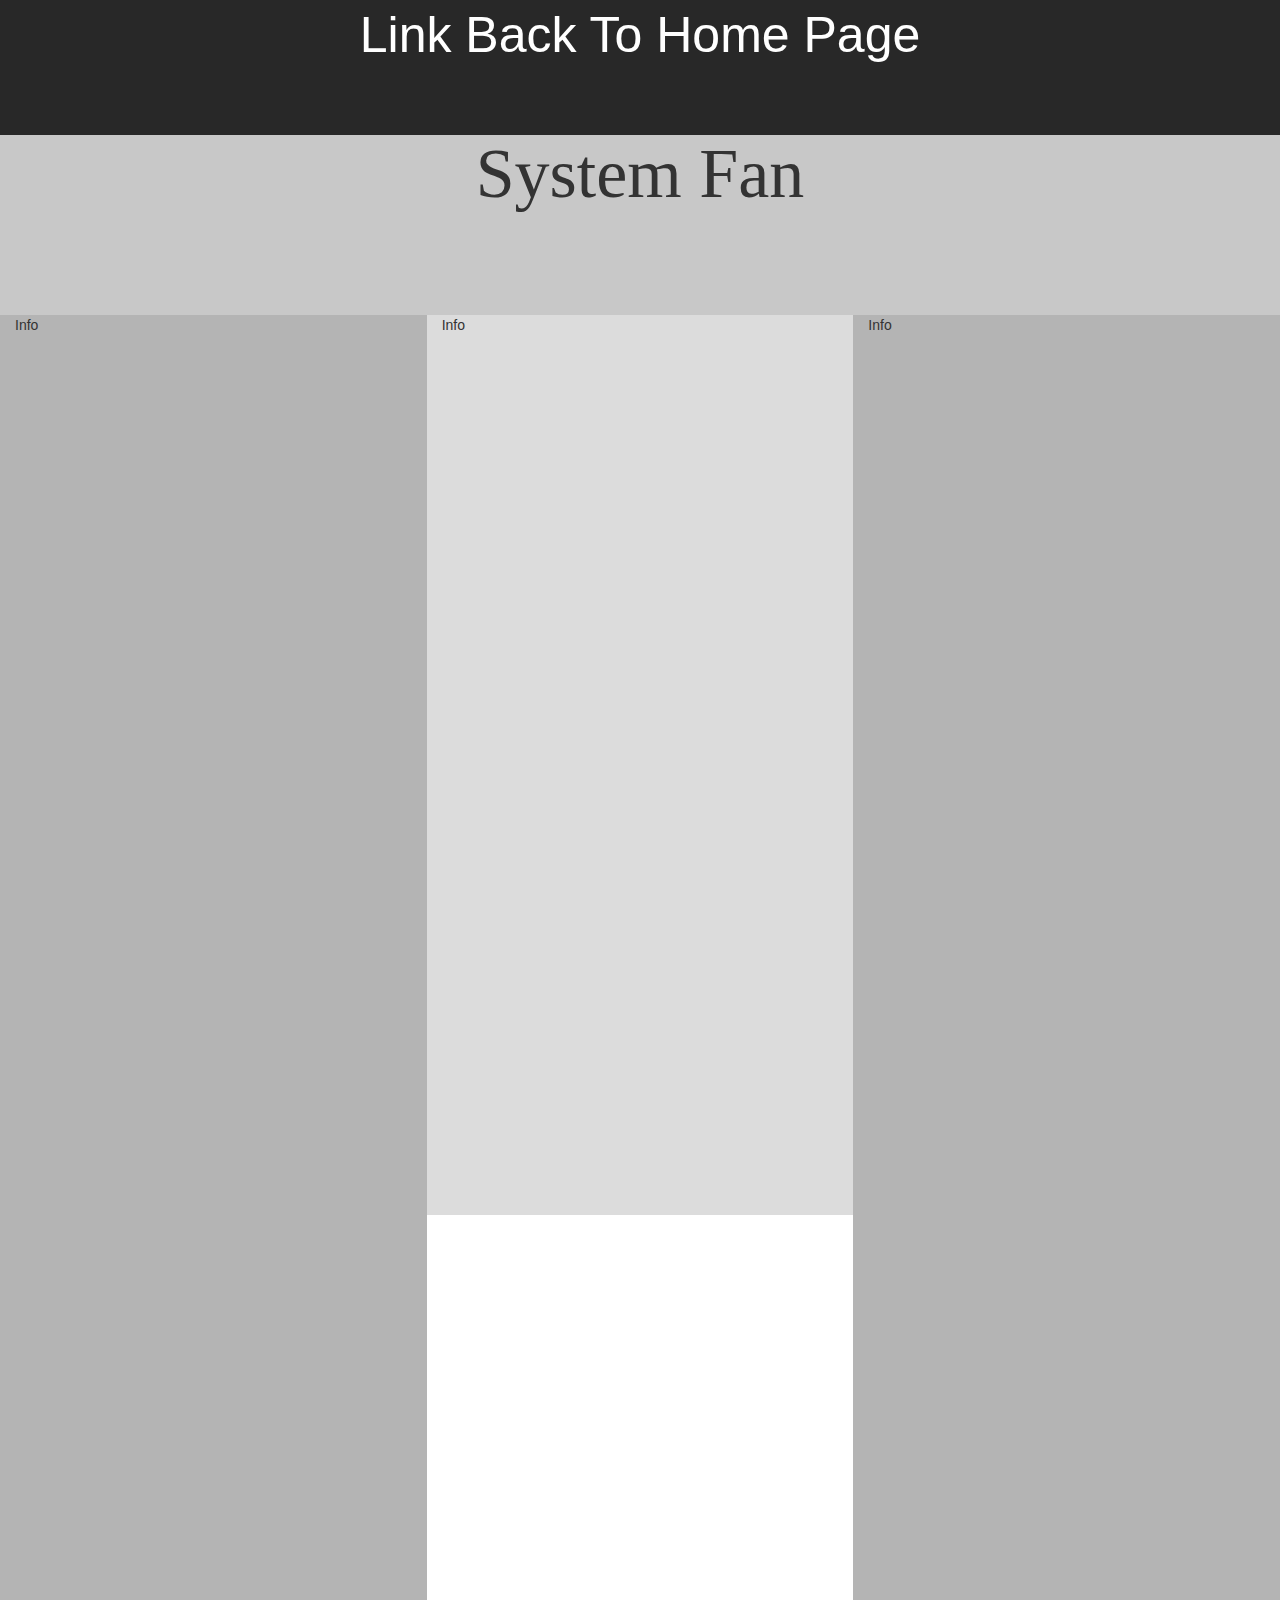
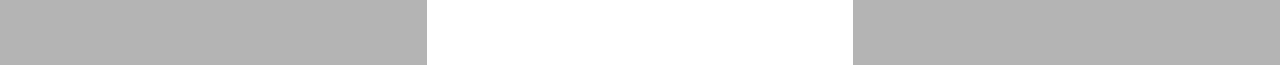
<file: Systemfan.html>
<!DOCTYPE html>
	<html>
		<head>
			<meta charset="utf-8">
			<meta name="viewport" content="width=device-width, initial-scale=1">
			<title>
				Hardware
			</title>
			
			</title>
			<script src="https://ajax.googleapis.com/ajax/libs/jquery/3.3.1/jquery.min.js"></script>
			<script src="jquery.js"></script>
			<script src="https://maxcdn.bootstrapcdn.com/bootstrap/3.3.7/js/bootstrap.min.js"></script>
			<link rel="stylesheet" href="https://maxcdn.bootstrapcdn.com/bootstrap/3.3.7/css/bootstrap.min.css">
			<link rel="stylesheet" href="Style.css">
		</head>
		<body>
			<div class="col-sm-12" id="row1" ><a href="index.html"><p class= "center"> Link Back To Home Page</p></a></div>
			<div class="col-sm-12" id="row2" ><h1>System Fan</h1></div>
			<div class="col-sm-4" id="row3">Info</div>
			<div class="col-sm-4" id="row4">Info</div>
			<div class="col-sm-4" id="row5">Info</div>

		</body>
	</html>
</file>
<file: Style.css>
#row1{
	height:15vh;
	text-align:center;
	background-color:rgb(40,40,40);
	color:white;
	
}

#row2{
	height:20vh;
	text-align:center;
	background-color:rgb(200,200,200);
}

#row3,#row5{
	background-color:rgb(180,180,180);
	height:150vh;
}

#row4{
	background-color:rgb(220,220,220);
}

.col-sm-4{
	height:100vh;
	
}
#img1, #img2
{
  height:900px;
  width:900px;
  display: block;
  margin-left: auto;
  margin-right: auto;
  width: 50%;
  
}
#img2
{
	display:none;
}
body
{
background-color: white;	
	
}


h1{
	margin:0px;
	font-size:70px;
	font-family:none;
	
}


.center{
	color:white;
	font-size: 50px;
	text-align: center;
	padding-top:0px;
	margin-top:0px;	
	}
	
.pics{
	height:300px;
	width:350px;
	margin-left:auto;
	margin-right:auto;
	display:block;
	padding-top:10px;
	padding-bottom:10px;
}

.text{
	color:black;
	font-size: 15px;
	text-align: left;
	padding-top:0px;
	margin-top:0px;
		
	}
</file>
<file: h.css>

</file>
